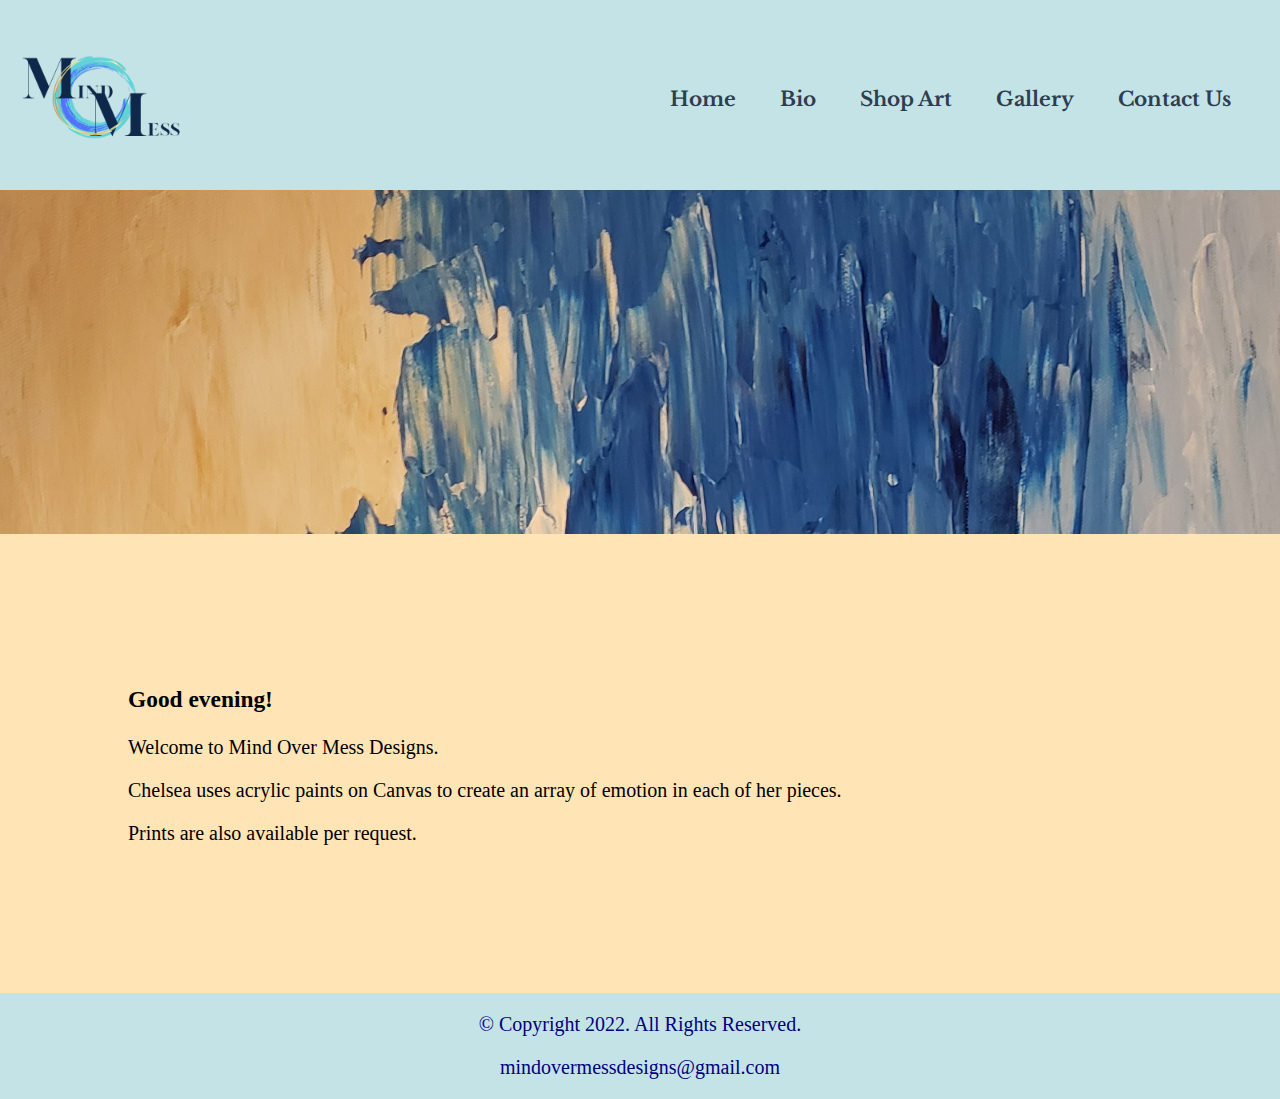
<file: index.html>
<!DOCTYPE html>
<html lang="en">
<head>
	<title>Mind Over Mess</title>
	<meta charset="utf-8">
	<link rel="stylesheet" href="styles.css">
	<meta name="viewport" content="width=device-width, initial-scale=1">
	<link href="https://fonts.googleapis.com/css2?family=Libre+Baskerville&display=swap" rel="stylesheet">
	<link rel="apple-touch-icon" sizes="180x180" href="apple-touch-icon.png">
	<link rel="icon" type="png" sizes="32x32" href="favicon-32x32.png">
	<link rel="icon" type="png" sizes="16x16" href="favicon-16x16.png">
	<link rel="manifest" href="site.webmanifest">
	<link rel="stylesheet" href="javascript.js"/>
</head>
<body>


	<div id="container">
	
	<!-- Use the header area for the website name or logo -->
	<header>
		<a href="index.html"><img src="logo.png" alt="Mind Over Mess Logo" height="200" width="200"></a>
	</header>
	
	<!-- Use the nav area to add hyperlinks to other pages within the website -->
	<nav>
		<ul>
			<li><a href="index.html">Home</a></li> 
			<li><a href="bio.html">Bio</a></li> 
			<li><a href="gallery.html">Shop Art</a></li> 
			<li><a href="gallery2.html">Gallery</a></li>
			<li><a href="contact.html">Contact Us</a></li>
		</ul>

	</nav>
	
	<!-- Hero Image -->
	<div id="hero">
		<img src="beach1.jpg" alt="beach1">
	</div>
	
	<!-- Use the main area to add the main content of the webpage -->
<main>
	
		
			<div id="content">
			</div>
				<script src="javascript.js"></script>

			<p>Welcome to Mind Over Mess Designs.</p>
			
			<p>Chelsea uses acrylic paints on Canvas to create an array of emotion in each of her pieces.</p>
			
			<p>Prints are also available per request.</p>
	
	
	<div id="page">

		
</form>
		
    </div>

	
</main>
	
	<!-- Use the footer area to add webpage footer content -->
<footer>
		<p>&copy; Copyright 2022. All Rights Reserved.</p>
		<p>mindovermessdesigns@gmail.com</p>
</footer>
	
	</div>

</body>
</html>
</file>
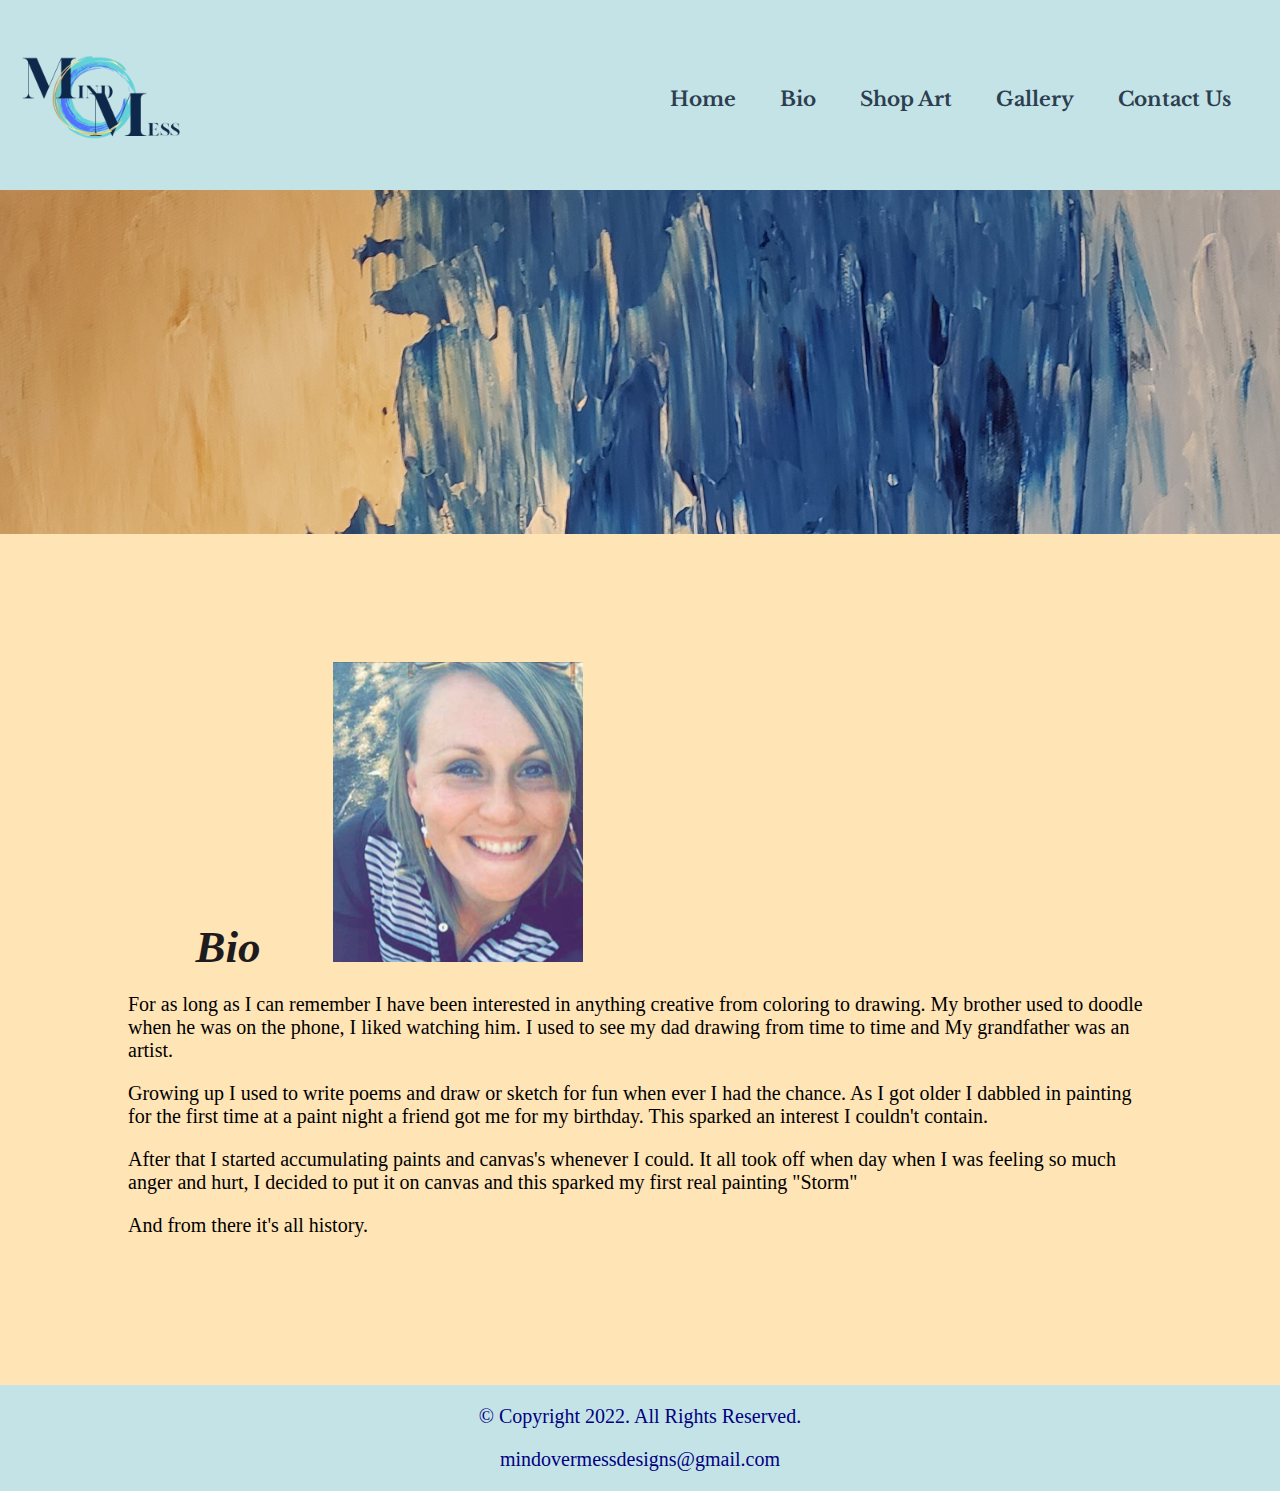
<file: bio.html>
<!DOCTYPE html>
<!--This website template was 
	created by:Chelsea Thornton
	File Name: template
	Date: 05/05/22-->
<html lang="en">
<head>
	<title>Mind Over Mess Designs</title>
	<meta charset="utf-8">
	<link rel="stylesheet" href="styles.css">
	<meta name="viewport" content="width=device-width, initial-scale=1">
	<link href="https://fonts.googleapis.com/css2?family=Libre+Baskerville&display=swap" rel="stylesheet">
	<link rel="apple-touch-icon" sizes="180x180" href="apple-touch-icon.png">
	<link rel="icon" type="png" sizes="32x32" href="favicon-32x32.png">
	<link rel="icon" type="png" sizes="16x16" href="favicon-16x16.png">
	<link rel="manifest" href="site.webmanifest"></head>
	<link rel="stylesheet" href="javascript.js"/>


<body>


	<div id="container">

	<!-- Use the header area for the website name or logo-->
	<header>
		<a href="index.html"><img src="logo.png" alt="Mind Over Mess Logo" height="200" width="200"></a>
	</header>
	</div>
	
	<!-- Use the nav area to add hyperlinks to other pages within the website -->
	<nav>
		<ul>
			<li><a href="index.html">Home</a></li> 
			<li><a href="bio.html">Bio</a></li> 
			<li><a href="gallery.html">Shop Art</a></li> 
			<li><a href="gallery2.html">Gallery</a></li>
			<li><a href="contact.html">Contact Us</a></li>
		</ul>
	</nav>
	
	<!-- Hero Image -->
	<div id="hero">
		<img src="beach1.jpg" alt="beach1">
	</div>
	
	<!-- Use the main area to add the main content of the webpage -->
	<main>
	
	<div id="Bio">
	
		<h1>Bio</h1>
		<img src="bio.jpg" alt="Bio" height="300" width="250">
		<p>For as long as I can remember I have been interested in anything creative from coloring to drawing. My brother used to doodle when he was on the phone, I liked watching him. I used to see my dad drawing from time to time and My grandfather was an artist.</p>
		<p>Growing up I used to write poems and draw or sketch for fun when ever I had the chance. As I got older I dabbled in painting for the first time at a paint night a friend got me for my birthday. This sparked an interest I couldn't contain.</p>
		<p>After that I started accumulating paints and canvas's whenever I could. It all took off when day when I was feeling so much anger and hurt, I decided to put it on canvas and this sparked my first real painting "Storm"</p>
		<p>And from there it's all history.</p>
	</div>
	
	
	
	</main>
	
	<!-- Use the footer area to add webpage footer content -->
	<footer>
		<p>&copy; Copyright 2022. All Rights Reserved.</p>
		<p><a href="mailto:mindovermessdesigns@gmail">mindovermessdesigns@gmail.com</a></p>
	</footer>
	
	
</body>
</html>
</file>
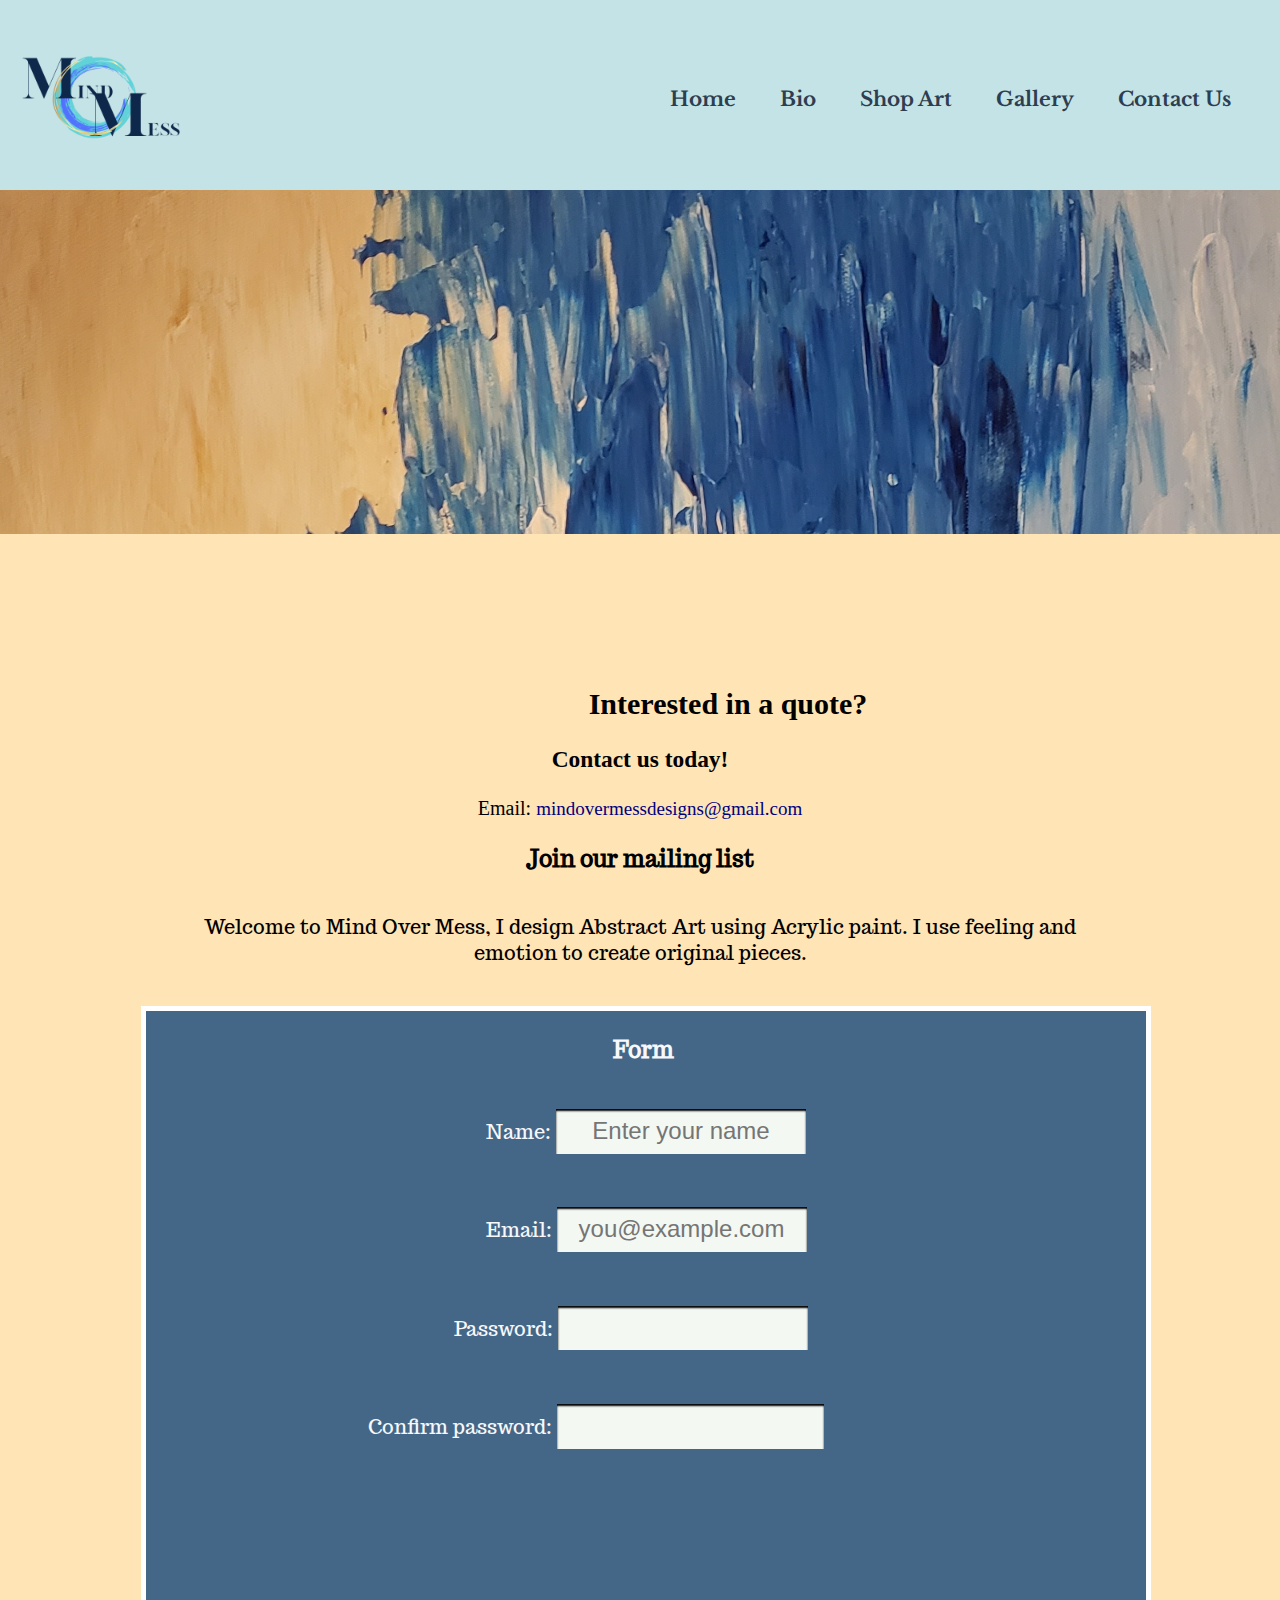
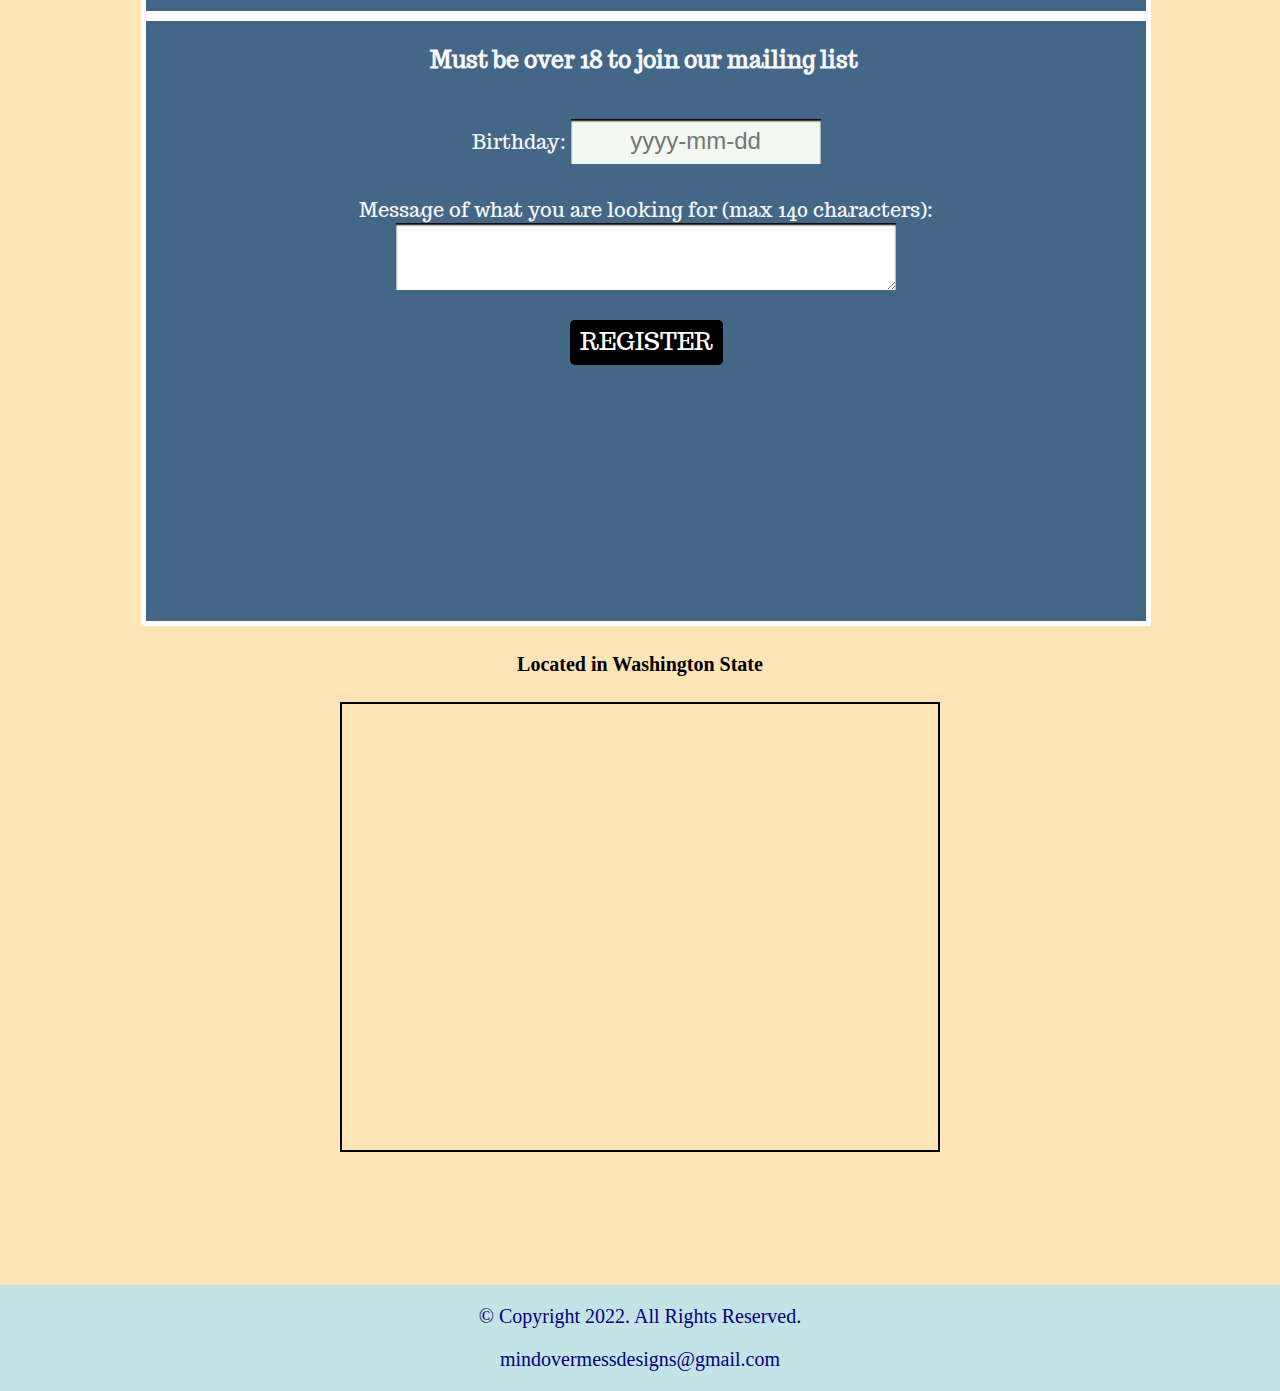
<file: contact.html>
<!DOCTYPE html>
<!--This website template was 
	created by:Chelsea Thornton
	File Name: template
	Date: 05/05/22-->
<html lang="en">
<head>
	<title>Mind Over Mess Designs</title>
	<meta charset="utf-8">
	<link rel="stylesheet" href="styles.css">
	<meta name="viewport" content="width=device-width, initial-scale=1">
	<link href="https://fonts.googleapis.com/css2?family=Libre+Baskerville&display=swap" rel="stylesheet">
	<link rel="apple-touch-icon" sizes="180x180" href="apple-touch-icon.png">
	<link rel="icon" type="png" sizes="32x32" href="favicon-32x32.png">
	<link rel="icon" type="png" sizes="16x16" href="favicon-16x16.png">
	<link rel="manifest" href="images/site.webmanifest">
	
<link rel="stylesheet" href="c13.css" />
<link rel="stylesheet" href="jquery-ui-1.10.3.custom.min.css" />

	

</head>
<body>

	<div id="container">

	<!-- Use the header area for the website name or logo-->
	<header>
		<a href="index.html"><img src="logo.png" alt="Mind Over Mess Logo" height="200" width="200"></a>
	</header>
	
	<!-- Use the nav area to add hyperlinks to other pages within the website -->
	<nav>
		<ul>
			<li><a href="index.html">Home</a></li> 
			<li><a href="bio.html">Bio</a></li> 
			<li><a href="gallery.html">Shop Art</a></li> 
			<li><a href="gallery2.html">Gallery</a></li>
			<li><a href="contact.html">Contact Us</a></li>
		</ul>
	</nav>

	<!-- Hero Image -->
<div id="hero">
		<img src="beach1.jpg" alt="beach1">
	</div>
	
	<!-- Use the main area to add the main content of the webpage -->
	<main>
	
	<div id="contact">
	
		<h2>Interested in a quote?</h2> 
		<h3>Contact us today!</h3>
		<p>Email: <a href="mailto:mindovermessdesigns@gmail.com" class="contact-email-link">mindovermessdesigns@gmail.com</a></p>
		
		
		<body>
  <div class="container">
    <form method="post" action="/register" name="register">
      <h3 class="welcome align-center">Join our mailing list</h3>
      <p class="intro">Welcome to Mind Over Mess, I design Abstract Art using Acrylic paint. I use feeling and emotion to create original pieces.</p>
<div class="one-third column">
      <h3>Form&nbsp;</h3>
          <div class="name">
            <label for="name" class="required">Name:</label>
            <input type="text" placeholder="Enter your name" name="name" id="name" required title="Please enter your name">
        </div>
          <div class="email">
            <label for="email" class="required">Email:</label>
            <input type="email" placeholder="you@example.com" name="email" id="email" required>
          </div>
          <div class="password">
            <label for="password" class="required">Password:</label>
            <input type="password" name="password" id="password" required>
          </div>
          <div class="password align-center">
            <label for="conf-password" class="required">Confirm password:</label>
            <input type="password" name="conf-password" id="conf-password" required>
          </div>
      </div>
      <div class="one-third column">
        <h3>Must be over 18 to join our mailing list&nbsp;</h3>
          <div class="birthday">
            <label for="birthday" class="required">Birthday:</label>
            <input type="date" name="birthday" id="birthday" placeholder="yyyy-mm-dd" required>
            <div id="consent-container" class="hide">
              <label for="parents-consent">click if you are under 18 and have your parents consent:</label>
              <input type="checkbox" name="parents-consent" id="parents-consent">
            </div>
        </div>
          <div class="bio">
            <label for="bio">Message of what you are looking for (max 140 characters):</label>
            <textarea name="bio" id="bio" rows="5" cols="30"></textarea>
            <span id="bio-count" class="hide">140</span>
          </div>
          <div class="register">
            <input type="submit" class="align-center" value="Register">
          </div>
      </div>
</form>
  </div><!-- .container -->
		</body>
<h4>Located in Washington State</h4>
	
		<iframe src="https://www.google.com/maps/embed?pb=!1m18!1m12!1m3!1d2773042.9633744536!2d-123.13064987939008!3d47.254730082322546!2m3!1f0!2f0!3f0!3m2!1i1024!2i768!4f13.1!3m3!1m2!1s0x5485e5ffe7c3b0f9%3A0x944278686c5ff3ba!2sWashington!5e0!3m2!1sen!2sus!4v1652847755732!5m2!1sen!2sus" width="600" height="450" allowfullscreen="" loading="lazy" referrerpolicy="no-referrer-when-downgrade" class="map"></iframe>
		</div>
		

		
	</main>
	
	<!-- Use the footer area to add webpage footer content -->
	<footer>
		<p>&copy; Copyright 2022. All Rights Reserved.</p>
		<p><a href="mailto:mindovermessdesigns@gmail">mindovermessdesigns@gmail.com</a></p>
	</footer>
	
	</div>
<script src="jquery-1.9.1.js"></script>
  <script src="jquery-ui-1.10.3.custom.js"></script>
  <script src="utilities.js"></script>
  <script src="placeholder-polyfill.js"></script>
  <script src="password-signup.js"></script>
  <script src="birthday.js"></script>
  <script src="validation.js"></script>
  <script src="bio.js"></script>

</body>
</html>
</file>
<file: c13.css>
@import url(http://fonts.googleapis.com/css?family=Trocchi);

body 


form {
  font-family: trocchi, georgia, times, serif;
  max-width: 1000px;
  margin: 0 auto 0 auto;}

.one-third, .two-thirds {
    background-color: #456787;
    border: 5px solid #fff;
    color: #F7F8FB;
    overflow: hidden;
    display: inline;
    width: 50%;
}

.one-third {
    width: 350px;
    text-align: center;
    margin-left: 100px;
}
.two-thirds {width: 530px;}
.one-third fieldset {border: none; margin: 0.5em;}
.two-thirds fieldset {border: none; margin: 2.5em;}

.container .one-third, .container .two-thirds {
    height: 30em;
}
.login .one-third, .login .two-thirds { height: 20em;}

#logo {
  width: 220px;
  height: 220px;
  margin: 1em auto 2em auto;
  display: block;}

h2 

p {
  font-size: 0.8em;
  line-height: 1.6em;
  margin: 1em;}

.welcome {text-align: center;}
p.intro {margin: 2em;}


/* FORM STYLES */
legend {
  font-size: 160%;
  position: relative;
  color: #fff;}
.one-third legend { top: -0.2em; left: -0.6em;}
.two-thirds legend { top: -1em; left: -1em;}

label {
    width: 50%;
    display: inline;
}
label[for="parentsConsent"], label[for="showPwd"], label[for="search"], label[for="print"], label[for="other"], label[for="parents-consent"] {
    display: inline;
    width: auto;
}
label[for="equipmentType"], label[for="model"] {display: inline-block; width: 4em;}

input {
  border: none;
  padding: 8px;
  line-height: 1.2em; 
  margin-bottom: 1.4em;
  font-size: 1.2em;}
.name #name {
    width: 25%;
    display: inline;
    margin-left: 0px;
}
.email #email {
    width: 25%;
    display: inline;
    margin-left: 0px;
}
.password #password {
    width: 25%;
    display: inline;
    margin-left: 0px;
}
.password #conf-password {
    width: 25%;
    display: inline;
    margin-left: 0px;
}




.birthday #birthday   {
    width: 25%;
    display: inline;
    margin-left: 0px;

}


input[type="text"], input[type="email"], input[type="password"], input[type="date"], input[type="color"], input[type="number"] {width: 90%;}

input[type="text"], input[type="email"], input[type="number"], input[type="password"], input[type="date"], input[type="color"], #bio {
    box-shadow: inset 0 2px 2px #000;
    outline: 0;
    width: 50%;
}

input[type="submit"], #submit {
    background-color: #000;
    border-radius: 5px;
    color: #fff;
    display: inline;
    font-family: trocchi, georgia, times, serif;
    font-size: 1.2em;
    margin-right: 1.4em;
}

input[type="submit"]:hover, #submit:hover {
  background-color: #666;
  cursor: pointer;
  text-shadow: 2px 2px 2px #000;
  box-shadow: inset 0 2px 2px #000;}

.register input[type="submit"] {margin: 1em 0 0 0;}

#submit.disabled {background-color: #999;}
#submit.disabled:hover {
  background-color: #999;
  text-shadow: none;
  box-shadow: none;
  cursor: not-allowed;}

textarea {
  width: 100%;
  height: 5em;
  clear: left;
  border: none;}

.req {
  color: #000;
  font-size: 0.6em;
  position: relative;
  top: -0.5em;}

.hide {display: none;}
.fail { background-image: url("file:///C|/Users/firef/OneDrive/Desktop/SVC/MIT 249 - Advanced Web Page Design/javascript-and-jquery-book-code/javascript-and-jquery-book-code-0915/c13/img/cross.png"); }
.pass { background-image: url("file:///C|/Users/firef/OneDrive/Desktop/SVC/MIT 249 - Advanced Web Page Design/javascript-and-jquery-book-code/javascript-and-jquery-book-code-0915/c13/img/tick.png"); }
.fail, .pass {
  background-repeat: no-repeat; 
  background-position: right center;}


span.error {
  padding-top: 1px;
  margin-top: -1.4em;
  margin-bottom: 1.4em;
  display: block;
  padding-left: 20px;
  color: #242424;
  background-image: url("file:///C|/Users/firef/OneDrive/Desktop/SVC/MIT 249 - Advanced Web Page Design/javascript-and-jquery-book-code/javascript-and-jquery-book-code-0915/c13/img/icon-warning.png");
  background-position: left 3px;
  background-repeat: no-repeat;}

textarea + span.error, #bio-count {margin: 0;}

/* TEXTAREA */
#bio-count.warn b, #bio-count.error b {
  border-radius: 16px;
  padding-top: 4px;
  width: 32px;
  height: 28px;
  display: inline-block;
  font-weight: normal;
  text-align: center;}
.warn b {color: #ffff66; background-color: #333;}
.error b {color: #ff9966; background-color: #000;}


/* needed to override default style sheet of number polyfill */
div.number-spin-btn-container {
  margin-bottom: 1.6em !important; }.container form .one-third.column {
    width: 100%;
    margin-right: 0px;
    margin-left: 1px;
    display: block;
    -webkit-box-sizing: content-box;
    -moz-box-sizing: content-box;
    box-sizing: content-box;
}
div .birthday {
    width: 50%;
    display: inline;
}
div .birthday #birthday {
    display: inline-block;
}
.password .required {
    margin-left: -30px;
    display: inline;
    margin-right: -0px;
    position: static;
}
.password.align-center {
    margin-left: -70px;
    margin-right: -0px;
    position: static;
    padding-left: -0px;
}
</file>
<file: styles.css>
/*
Author: Chelsea Thornton
Date: 5/15/22
File Name: Styles.css
*/

/*CSS Reset */
body, header, nav, main, footer, h1, div, img, ul, figure, figcaption {
    margin: 0;
    padding: 0;
    border: 0;
}

/* Style rules for body and images */
body {
	background-color: #C4E3E6;
}
#hero img {
    max-width: 125%;
    display: block;
}

/* Style rule for box sizing applies to all elements */
*{
	box-sizing: border-box; 
}

/* Style rules for mobile viewport */
main {
	font-size: 2em;
}

/* Style rules for header */
header {
	top: 0;
	background-color: #C4E3E6;
	height: 190px;
}

header img {
	margin: 0 auto;
}

/* Style rules for navigation area */
nav {
	padding: 1%; 
	margin: 1%;
}

nav ul {
	list-style-type: none;
	text-align: center;
}

nav li {
	font-size: 1.25em;
	font-family: 'Libre Baskerville', serif;
	border-top: 1px solid #fff;
}

nav li:first-child {
	border-top: none;
}

nav li a {
	display: block;
	color: #2C3E50;
	font-weight: bold;
	padding: 0.5em 1em;
	text-decoration: none;
}

/* Show mobile class, hide tablet-desktop class */
.mobile {
	display: block;
}

.tablet-desktop {
	display: none;
}

/* Style rules for main content */
main {
	background-color: #FFE4B5;
	padding: 10%;
	font-size: 1.25em;
	font-family: 'EB Garamond', serif;
}

#beach, #rose, #storm, #teal, #underwater {
	font-size: .50em;
	margin: 0 2%;
	background-color: #FFE4B5;
	text-align: center;
}

.round {
    border-radius: 8px;
    margin: auto;
    position: static;
    -webkit-box-sizing: content-box;
    -moz-box-sizing: content-box;
    box-sizing: content-box;
    width: 250px;
    padding-left: 0px;
    clear: both;
    display: table;
}

#contact {
	text-align: center;
}

#contact .contact-email-link {
	color: #000080;
	text-decoration: none;
	font-size: .95em;
}

.map {
	border: 2px solid #000;
	width: 95%;
	height: 50%;
}

.frame {
	position: relative;
	opacity: 0.9;
	max-width: 450px;
	margin: 2% auto;
}


.pic-text {
    color: #27335E;
    width: 250px;
    text-align: center;
    font-family: 'EB Garamond', serif;
    font-size: 1.25em;
    font-weight: bold;
    -webkit-box-shadow: 0px 0px;
    box-shadow: 0px 0px;
    margin: auto;
    position: static;
    -webkit-box-sizing: content-box;
    -moz-box-sizing: content-box;
    box-sizing: content-box;
    padding-left: px;
    clear: both;
    display: table;
}
.frame .shop-item-details .btn.btn-primary.shop-item-button {
    margin: auto;
    position: static;
    -webkit-box-sizing: content-box;
    -moz-box-sizing: content-box;
    box-sizing: content-box;
    width: 250px;
    padding-left: px;
    clear: both;
    display: table;
}

.grid .frame .btn.btn-primary.shop-item-button {
    color: #5F2F1D;
    width: 70%;
    text-align: center;
    font-family: 'EB Garamond', serif;
    font-size: 1em;
    font-weight: bold;
    -webkit-box-shadow: inset 0px 0px;
    box-shadow: inset 0px 0px;
    display: inline-block;
    -webkit-box-sizing: content-box;
    -moz-box-sizing: content-box;
    box-sizing: content-box;
    padding-left: 20px;
    padding-right: 20px;
    position: static;
    margin-left: 15px;
}


/* Style rules for footer content */
footer p {
	text-align: center;
	color: #000080;
	padding: 0 1em;
	font-size: 1.25em;
}

footer p a {
	color: #000080;
	text-decoration: none;
	font-size: 1em;
}
#container main #message {
    color: #1e1b1e;
    font-family: Calibri, Cambria;
    font-style: italic;
    position: static;
    text-align: center;
    -webkit-box-sizing: content-box;
    -moz-box-sizing: content-box;
    box-sizing: content-box;
    width: 200px;
    padding-left: px;
    margin: auto;
    clear: both;
    display: table;
    padding-top: 10px;
}
#offerEnds {
    background-color: #EAC477;
    color: #1e1b1e;
    font-family: Calibri, Cambria;
    font-style: italic;
    position: static;
    text-align: center;
    -webkit-box-sizing: content-box;
    -moz-box-sizing: content-box;
    box-sizing: content-box;
    width: 150px;
    margin: auto;
    padding-left: px;
    clear: both;
    display: table;
}
.frame #info h1 {
    background-color: #EAC477;
    color: #1e1b1e;
    font-family: Calibri, Cambria;
    font-style: italic;
    position: static;
    text-align: center;
    -webkit-box-sizing: content-box;
    -moz-box-sizing: content-box;
    box-sizing: content-box;
    margin: auto;
    width: 150px;
    padding-left: px;
    clear: both;
    display: table;
}
.frame #info p {
    background-color: #EAC477;
    color: #1E1B1E;
    font-family: Calibri, Cambria;
    font-style: italic;
    position: static;
    text-align: center;
    -webkit-box-sizing: content-box;
    -moz-box-sizing: content-box;
    box-sizing: content-box;
    margin: auto;
    width: 250px;
    padding-left: px;
    clear: both;
    display: table;
    font-weight: bold;
}
.frame #info h3 {
    background-color: #EAC477;
    color: #1E1B1E;
    font-family: Calibri, Cambria;
    font-style: italic;
    position: static;
    text-align: center;
    -webkit-box-sizing: content-box;
    margin: auto;
    -moz-box-sizing: content-box;
    box-sizing: content-box;
    width: 250px;
    padding-left: px;
    clear: both;
    display: table;
}

.frame #info #offerEnds {
    background-color: #EAC477;
    color: #1e1b1e;
    font-family: Calibri, Cambria;
    font-style: italic;
    position: static;
    text-align: center;
    -webkit-box-sizing: content-box;
    -moz-box-sizing: content-box;
    margin: auto;
    box-sizing: content-box;
    width: 250px;
    padding-left: px;
    clear: both;
    display: table;
}
.frame #info #specialRate {
    background-color: #EAC477;
    color: #1e1b1e;
    font-family: Calibri, Cambria;
    font-style: italic;
    position: static;
    text-align: center;
    -webkit-box-sizing: content-box;
    -moz-box-sizing: content-box;
    margin: auto;
    box-sizing: content-box;
    width: 250px;
    padding-left: px;
    clear: both;
    display: table;
}
.frame #info #artRate {
    background-color: #EAC477;
    color: #1e1b1e;
    font-family: Calibri, Cambria;
    font-style: italic;
    position: static;
    text-align: center;
    -webkit-box-sizing: content-box;
    -moz-box-sizing: content-box;
    margin: auto;
    box-sizing: content-box;
    width: 250px;
    padding-left: px;
    clear: both;
    display: table;
    text-decoration: line-through;
}
.frame #info #artName {
    background-color: #EAC477;
    color: #1e1b1e;
    font-family: Calibri, Cambria;
    font-style: italic;
    position: static;
    text-align: center;
    -webkit-box-sizing: content-box;
    -moz-box-sizing: content-box;
    margin: auto;
    box-sizing: content-box;
    width: 250px;
    padding-left: px;
    clear: both;
    display: table;
}
main .container.content-section .section-header {
}
.cart-header {
    font-weight: bold;
    font-size: 1.25em;
    color: #333;
}
.cart-quantity {
    width: 35%;
}
.shop-item-details {
    padding: 10px;
    font-size: 1em;
    text-align: center;
    color: #4D1B0C;
    width: 240px;
    margin-left: 20px;
    font-weight: bold;
}
.cart-total-title {
    margin-top: 100px;
}
main .container.content-section .cart-total {
    float: right;
    margin-top: 50px;
    margin-right: 40px;
}
.btn-purchase   {
    clear: both;
    bottom: 20px;
    display: block;
    -webkit-box-sizing: content-box;
    -moz-box-sizing: content-box;
    box-sizing: content-box;
    background-color: #333C95;
    color: #FBF8F8;
    background-size: 60px 100px;
    width: 200px;
    padding-left: px;
    font-size: large;
    margin-left: 508px;
    margin-top: 100px;
    text-align: center;
}
.counter {
    width: 15%;
    display: flex;
    justify-content: space-between;
    align-items: center;
    float: right;
}
.counter .btn {
    width: 40px;
    border-radius: 50%;
    height: 40px;
    background-color: d9d9d9;
    display: flex;
    justify-content: center;
    align-items: center;
    font-size: 20px;
    font-family: open sans;
    font-weight: 900;
    color: 202020;
    cursor: pointer;
}
.count {
    font-size: 20px;
    font-family: open sans;
    font-weight: 900;
    color: 202020;
}
.selectbox   {
    color: #070707;
    margin-right: 0;
    margin-left: 0;
    margin-bottom: 10px;
    display: inline-block;
    font-size: 20px;
    font-weight: bold;
}
.checkbox {
    display: inline;
    font-size: 16px;
    margin-top: 0px;
    margin-bottom: 0px;
    padding-top: 0px;
    padding-bottom: 0px;
    color: #160404;
}

#termsHint {
    background-repeat: no-repeat;
    padding-right: 0;
    padding-left: 22px;
    background-position: 2px 14px;
}
input{
    background-color: #F3F8F3;
    color: #1D4277;
    -webkit-box-shadow: 0% 0px;
    box-shadow: 0% 0px;
}




#formSignup {
    padding-top: 0;
    padding-right: 60px;
    padding-left: 10px;
    padding-bottom: 0;
    display: inline-block;
    margin-top: 100px;
    background-color: #DCB173;
    font-family: inherit;
    border: medium solid #000000;
}
.sub:hover.btn {
    background-color: #F3F8F3;
    color: #1D4277;
    -webkit-box-shadow: 0% 0px;
    box-shadow: 0% 0px;
}

#package {
    font-size: 16px;
    overflow: visible;
    writing-mode: horizontal-tb;
    color: fieldtext;
    letter-spacing: normal;
    word-spacing: normal;
    line-height: normal;
    text-transform: none;
    display: inline-block;
    text-align: center;
    appearance: auto;
    -webkit-box-sizing: border-box;
    -moz-box-sizing: border-box;
    box-sizing: border-box;
    border-radius: 0px;
    border: 1px solid #1D1B1B;
}
#page #formSignup #termsHint  {
    color: #DD1418;
    background-repeat: no-repeat;
    padding-right: 0;
    background-position: 2px 14px;
    display: block;
    margin: 0;
    background-color: #DCB173;
    content: \26A0;
    padding-left: 0px;
}
#page #formSignup #terms {

}

#page #formSignup #packageHint  {
    color: #002A9F;
}
#page #formSignup h4 {
    color: #213F71;
    font-weight: bold;
    font-size: xx-large;
    text-align: center;
    margin-top: 0px;
    margin-bottom: 0px;
    padding-left: 50px;
}
#container main #page {
    padding-top: 0px;
    margin-top: 0px;
}
#terms {
    float: none;

}
nav li a:hover {
    color: #F8F6F6;
}
#slideAd  {
    width: 130px;
    height: 60px;
    background-color: #403c3b;
    background-repeat: no-repeat;
    color: #fff;
    border-top: 1px solid #fff;
    border-left: 1px solid #fff;
    padding-right: 20px;
    padding-left: 50px;
    border-bottom: 1px solid #fff;
    position: fixed;
    bottom: 20px;
    text-transform: uppercase;
    display: block;
    text-align: center;
    background-position: 10px center;
}
div {
    display: block;
}
#container main #slideAd {
    width: 200px;
    height: 100px;
    background-color: #403c3b;
    background-repeat: no-repeat;
    color: #fff;
    border-top: 1px solid #fff;
    border-left: 1px solid #fff;
    padding-right: 20px;
    padding-left: 50px;
    border-bottom: 1px solid #fff;
    position: fixed;
    bottom: 20px;
    text-transform: uppercase;
    display: block;
    text-align: center;
    background-position: 10px center;
    font-family: oswald;
    right: 0px;
}

h5 {
    width: 250px;
    display: inline-block;
    margin-left: 485px;
    font-size: x-large;
    text-align: center;
    background-color: #7B8B91;
    margin-bottom: 15px;
    margin-top: 0px;
    color: #343C3E;
    text-shadow: 0px 0px 20px #FCF2F2;
    border-radius: 10px;
}
.date {
    padding: left;
    font-size: 12px;
}
#one  , #two  , #three{
    background-color: #233079;
    color: #fff;
    border-top: 1px solid #e99295;
    border-bottom: 1px solid #914141;
    width: 250px;
    border-radius: 10px;
    margin-left: 365px;
    text-align: center;
}
#container main ul {
}
#map {
    width: 850px;
    margin-top: 60px;
    margin-left: 190px;
    margin-bottom: 300px;
    height: 800px;
}
h2 {
    width: 400px;
    margin-left: 400px;
    text-align: center;
}
#loc {
    padding-top: 2em;
    text-align: center;
}




















































/* Media Query for Tablet Viewport */
@media screen and (min-width: 630px), print {
	
	/* Tablet Viewport: Show tablet-desktop class, hide mobile class */
	.tablet-desktop {
		display: block;
	}
#container main #answer {
    display: table;
    float: none;
    font-size: 1em;
    text-align: center;
    clear: both;
    position: static;
    color: #1e1b1e;
    font-family: Calibri, Cambria;
    font-style: italic;
    margin: auto;
    -webkit-box-sizing: content-box;
    -moz-box-sizing: content-box;
    box-sizing: content-box;
    width: 250px;
    padding-left: px;
    background-color: #EAC477;
    font-weight: bold;
}

	
	.mobile {
		display: none;
	}
	
	/* Tablet Viewport: Style rule for header */
	header {
		padding-bottom: 2%;
	}
	
	/* Tablet Viewport: Style rules for nav area */
	nav li {
		border-top: none;
		display: inline-block;
		border-right: 1px solid #fff;
	}
	
	nav li:last-child {
		border-right: none;
	}
	
	nav li a {
		padding: 0.1em 0.75em;
	}
	
	/* Tablet Viewport: Style rules for main content area */
	main ul {
		margin: 0 0 4% 10%;
	}
	
	.grid {
		display: grid;
		grid-template-columns: auto auto auto;
		grid-gap: 20px;
	}
	
	.pic-text {
    font-size: 1em;
    padding: 10px;
    text-align: center;
    color: #4D1B0C;
    width: 240px;
    margin-left: 20px;
	}
.shop-item-details .btn.btn-primary.shop-item-button {
    padding: 10px;
    font-size: 1em;
    text-align: center;
    color: #4D1B0C;
    width: 240px;
    display: inline-block;
    -webkit-box-sizing: content-box;
    -moz-box-sizing: content-box;
    box-sizing: content-box;
}

	
	.map {
		width: 600px;
		height: 450px;
	}

}
	
	/* Media Query for Desktop viewport */
	@media screen and (min-width: 1152px), print {
		
		/* Desktop Viewport: Style rule for header */
		header {
			width: 25%;
			float: left;
			padding-bottom: 0;
		}
		
	/* Desktop Viewport: Style rules for nav area */
		nav {
			float: right;
			width: 73%;
			margin: 4em 1em 0 0;
		}
		
		nav ul {
			text-align: right;
		}
		
		nav li {
			border: none;
		}
		
		nav li a {
			padding: 0.5em 1em;
		}


		
	/* Desktop viewport: Style Rules for main content */
		main {
			clear: left;
		}
		
		main h1 {
    font-size: 2.25em;
    text-align: center;
    display: inline-block;
    clear: both;
    position: static;
    color: #1e1b1e;
    font-family: Calibri, Cambria;
    font-style: italic;
    -webkit-box-sizing: content-box;
    margin: auto;
    -moz-box-sizing: content-box;
    box-sizing: content-box;
    width: 200px;
    padding-left: px;
		}
main .container.content-section .section-header {
    color: #1e1b1e;
    font-family: Calibri, Cambria;
    font-style: italic;
    position: static;
    text-align: center;
    -webkit-box-sizing: content-box;
    -moz-box-sizing: content-box;
    box-sizing: content-box;
    width: 200px;
    padding-left: px;
    clear: both;
    display: table;
    margin-bottom: 100px;
}
.cart-column   {
    display: flex;
    align-items: center;
    border-bottom: 1px solid black;
    margin-right: 1.5em;
    padding-bottom: 10px;
    margin-top: 10px;
}
.cart-row   {
    display: flex;
    margin-top: 100px;
}
.cart-item   {
    width: 45%;
}






				
		#beach, #rose, #storm, #teal, #underwater {
			width: 29%;
			float: left;
			margin: 0 2%;
		}
.cart-price  {
    width: 20%;
    font-size: 1.2em;
    color: #333;
}

		
		
	}
		
	/* Media Query for Large Desktop Viewports */
	@media screen and (min-width: 1921px) {
		
		#container {
			width: 19620px;
			margin: 0 auto;
		}
		
	}
	
	/* Media Query for Print */
	@media print {
		
		body {
			background-color: #fff;
			color: #000;
		}
		
	}

.align-center {
}
#container main h1 {
    color: #1e1b1e;
    font-family: Calibri, Cambria;
    font-style: italic;
    position: static;
    text-align: center;
    -webkit-box-sizing: content-box;
    margin: auto;
    -moz-box-sizing: content-box;
    box-sizing: content-box;
    width: 200px;
    padding-left: px;
    clear: both;
    display: table;
}
#submit {
}

input[type='submit'], a.add {
    background-color: #27436B;
    color: #FDFDFC;
    border: none;
    border-radius: 5px;
    padding: 8px 10px;
    margin-top: 10px;
    font-size: 15px;
    text-decoration: none;
    text-transform: uppercase;
    margin-bottom: 15px;
    margin-left: 175px;
}

input[type='submit']:hover, a.add:hover {
    background-color: #FCF6F7;
    color: #27436B;
    cursor: pointer;
    box-shadow: none;
    position: relative;
    top: 1px;
  }
.button {
}


.modal {
    position: absolute;
    z-index: 1000;
}

.modal-close {
  cursor: pointer;}

#window {
  background: #fff;
  text-align: center;}

.social {
  color: #858585;}

section img {
  display: block;
  margin: 0 auto;}

#share {
  position: absolute;
  top: 10px;
  left: 10px;}

#share-options {
    background-color: #F8F1EA;
    text-align: center;
    border: 10px solid #E0812B;
    height: 300px;
    clear: both;
}

#message {
  display: inline-block;
  margin: 15px 0 15px 0;} 

#links a {
  display: inline-block;
  margin: 0 12px 8px 12px !important;} 

#window a {
  margin: 3px;}

button.modal-close {
  background-color: #ed8e6c;
  color: #ffffff;
  border: none;
  border-radius: 4px;
  padding: 7px 10px 9px 10px;
  margin: 10px 0 0 0;
  float: right;
  letter-spacing: 0.1em;
  text-transform: uppercase;}

button.modal-close:hover {background-color: #ed612f;}



/* Gallery of images */


/* Search input */
input {
    font-size: 90%;
    border: 1px solid #999;
    padding-top: 5px;
    padding-right: 5px;
    padding-left: 5px;
    padding-bottom: 5px;
    margin-left: 490px;
    text-align: center;
    margin-top: 20px;
    margin-bottom: 20px;
}
input:hover {
	border: 1px solid #666;}
input:focus {
    border: 1px solid #00cccc;
    outline: none;
    display: inline;
}
.al {
}
</file>
